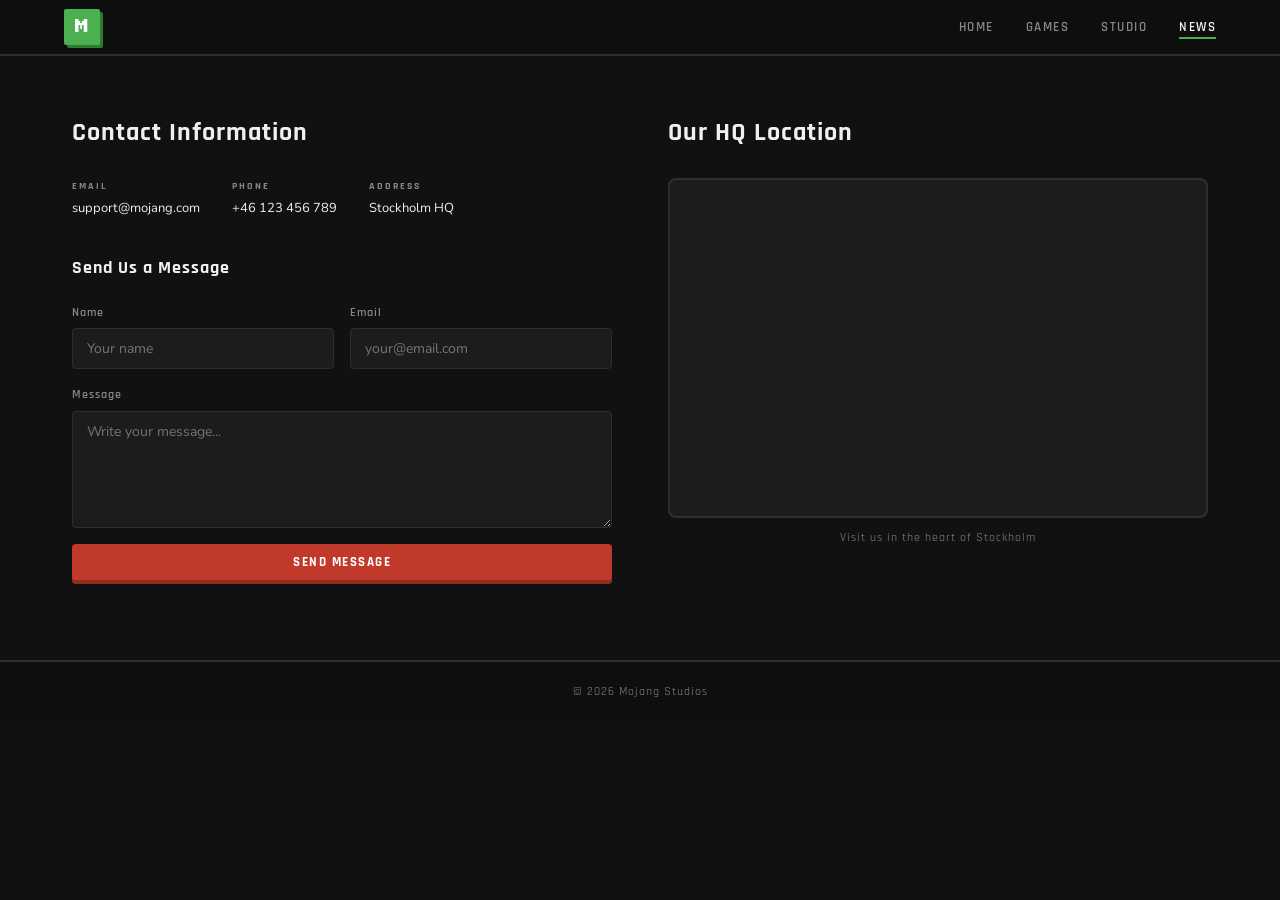
<file: contactus.html>
<!DOCTYPE html>
<html lang="en">
<head>
  <meta charset="UTF-8"/>
  <meta name="viewport" content="width=device-width, initial-scale=1.0"/>
  <title>Contact Us – Mojang Studios</title>
  <link rel="stylesheet" href="styles.css"/>
  <link href="https://fonts.googleapis.com/css2?family=Press+Start+2P&family=Rajdhani:wght@400;500;600;700&family=Nunito:wght@400;600;700;800&display=swap" rel="stylesheet"/>
  <link rel="stylesheet" href="https://cdnjs.cloudflare.com/ajax/libs/font-awesome/6.5.0/css/all.min.css"/>
</head>
<body>

<nav class="navbar">
  <div class="nav-inner">
    <a href="index.html" class="nav-logo">
      <span class="logo-block logo-m">M</span>
    </a>
    <ul class="nav-links">
      <li><a href="index.html" class="nav-link">HOME</a></li>
      <li><a href="products.html" class="nav-link">GAMES</a></li>
      <li><a href="aboutus.html" class="nav-link">STUDIO</a></li>
      <li><a href="contactus.html" class="nav-link active">NEWS</a></li>
    </ul>
  </div>
</nav>

<section class="contact-section">
  <div class="contact-grid">

    <!-- LEFT: Contact Info + Form -->
    <div class="contact-left">

      <h2 class="contact-heading">Contact Information</h2>

      <div class="contact-info-row">
        <div class="contact-info-item">
          <span class="contact-info-label">EMAIL</span>
          <span class="contact-info-value">support@mojang.com</span>
        </div>
        <div class="contact-info-item">
          <span class="contact-info-label">PHONE</span>
          <span class="contact-info-value">+46 123 456 789</span>
        </div>
        <div class="contact-info-item">
          <span class="contact-info-label">ADDRESS</span>
          <span class="contact-info-value">Stockholm HQ</span>
        </div>
      </div>

      <h3 class="form-heading">Send Us a Message</h3>

      <form class="contact-form" onsubmit="handleSubmit(event)">
        <div class="form-row">
          <div class="form-group">
            <label>Name</label>
            <input type="text" placeholder="Your name" class="form-input"/>
          </div>
          <div class="form-group">
            <label>Email</label>
            <input type="email" placeholder="your@email.com" class="form-input"/>
          </div>
        </div>
        <div class="form-group full-width">
          <label>Message</label>
          <textarea rows="5" placeholder="Write your message..." class="form-input form-textarea"></textarea>
        </div>
        <button type="submit" class="btn btn-red">SEND MESSAGE</button>
      </form>

      <div class="form-success" id="formSuccess">
        <i class="fas fa-check-circle"></i> Message sent! We'll get back to you soon.
      </div>

    </div>

    <!-- RIGHT: Map -->
    <div class="contact-right">
      <h2 class="contact-heading">Our HQ Location</h2>
      <div class="map-wrap">
        <iframe
          src="https://www.google.com/maps/embed?pb=!1m18!1m12!1m3!1d130357.72024745!2d17.9266!3d59.3293!2m3!1f0!2f0!3f0!3m2!1i1024!2i768!4f13.1!3m3!1m2!1s0x465f763119640bcb%3A0xa80d27d3679d7766!2sStockholm%2C%20Sweden!5e0!3m2!1sen!2sus!4v1680000000000!5m2!1sen!2sus"
          width="100%"
          height="100%"
          style="border:0;"
          allowfullscreen=""
          loading="lazy"
          referrerpolicy="no-referrer-when-downgrade"
          title="Mojang Studios Stockholm HQ">
        </iframe>
      </div>
      <p class="map-caption">Visit us in the heart of Stockholm</p>
    </div>

  </div>
</section>

<footer class="footer">
  <p>© 2026 Mojang Studios</p>
</footer>

<script>
  function handleSubmit(e) {
    e.preventDefault();
    document.getElementById('formSuccess').style.display = 'flex';
    e.target.reset();
  }
</script>

</body>
</html>
</file>
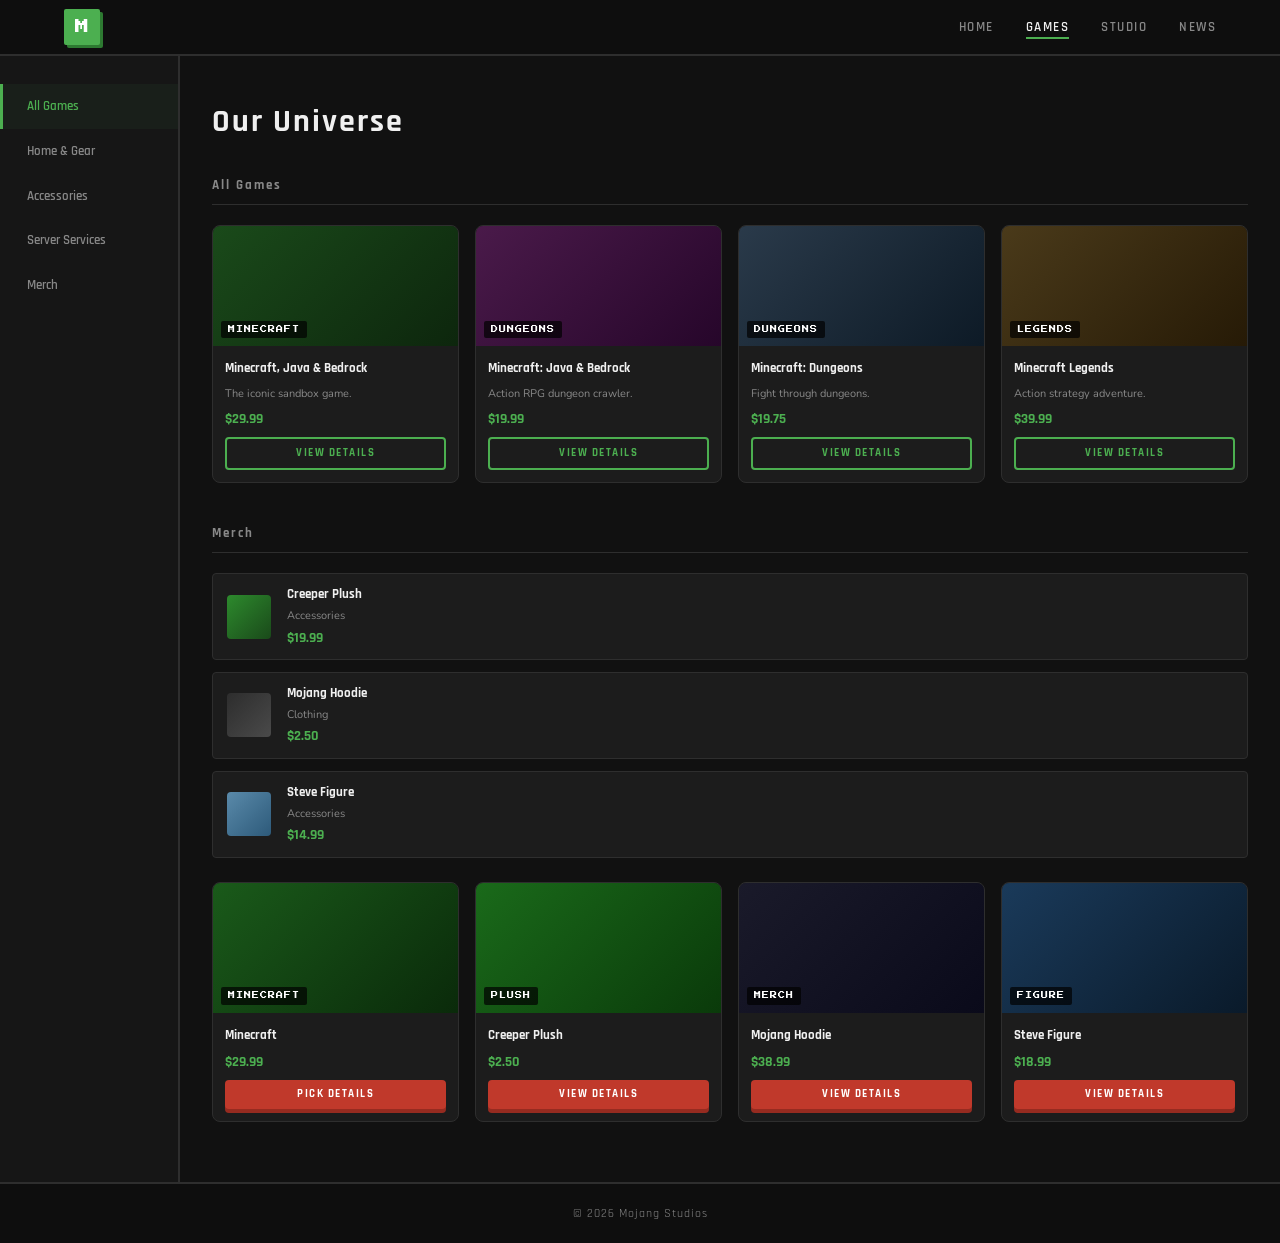
<file: products.html>
<!DOCTYPE html>
<html lang="en">
<head>
  <meta charset="UTF-8"/>
  <meta name="viewport" content="width=device-width, initial-scale=1.0"/>
  <title>Our Universe – Mojang Studios</title>
  <link rel="stylesheet" href="styles.css"/>
  <link href="https://fonts.googleapis.com/css2?family=Press+Start+2P&family=Rajdhani:wght@400;500;600;700&family=Nunito:wght@400;600;700;800&display=swap" rel="stylesheet"/>
  <link rel="stylesheet" href="https://cdnjs.cloudflare.com/ajax/libs/font-awesome/6.5.0/css/all.min.css"/>
</head>
<body>

<nav class="navbar">
  <div class="nav-inner">
    <a href="index.html" class="nav-logo">
      <span class="logo-block logo-m">M</span>
    </a>
    <ul class="nav-links">
      <li><a href="index.html" class="nav-link">HOME</a></li>
      <li><a href="products.html" class="nav-link active">GAMES</a></li>
      <li><a href="aboutus.html" class="nav-link">STUDIO</a></li>
      <li><a href="contactus.html" class="nav-link">NEWS</a></li>
    </ul>
  </div>
</nav>

<div class="products-layout">

  <!-- SIDEBAR -->
  <aside class="products-sidebar">
    <ul class="sidebar-menu">
      <li class="sidebar-category active">All Games</li>
      <li class="sidebar-category">Home &amp; Gear</li>
      <li class="sidebar-category">Accessories</li>
      <li class="sidebar-category">Server Services</li>
      <li class="sidebar-category">Merch</li>
    </ul>
  </aside>

  <!-- MAIN -->
  <main class="products-main">
    <h2 class="section-title products-title">Our Universe</h2>

    <!-- GAMES GRID -->
    <div class="products-section-label">All Games</div>
    <div class="products-grid">

      <div class="product-card">
        <div class="product-card-img mc-bg">
          <span class="product-badge">MINECRAFT</span>
        </div>
        <div class="product-card-body">
          <h4>Minecraft, Java &amp; Bedrock</h4>
          <p class="product-desc">The iconic sandbox game.</p>
          <span class="product-price">$29.99</span>
          <a href="#" class="btn btn-outline-green btn-sm">VIEW DETAILS</a>
        </div>
      </div>

      <div class="product-card">
        <div class="product-card-img dungeons-bg">
          <span class="product-badge">DUNGEONS</span>
        </div>
        <div class="product-card-body">
          <h4>Minecraft: Java &amp; Bedrock</h4>
          <p class="product-desc">Action RPG dungeon crawler.</p>
          <span class="product-price">$19.99</span>
          <a href="#" class="btn btn-outline-green btn-sm">VIEW DETAILS</a>
        </div>
      </div>

      <div class="product-card">
        <div class="product-card-img dungeons2-bg">
          <span class="product-badge">DUNGEONS</span>
        </div>
        <div class="product-card-body">
          <h4>Minecraft: Dungeons</h4>
          <p class="product-desc">Fight through dungeons.</p>
          <span class="product-price">$19.75</span>
          <a href="#" class="btn btn-outline-green btn-sm">VIEW DETAILS</a>
        </div>
      </div>

      <div class="product-card">
        <div class="product-card-img legends-bg">
          <span class="product-badge">LEGENDS</span>
        </div>
        <div class="product-card-body">
          <h4>Minecraft Legends</h4>
          <p class="product-desc">Action strategy adventure.</p>
          <span class="product-price">$39.99</span>
          <a href="#" class="btn btn-outline-green btn-sm">VIEW DETAILS</a>
        </div>
      </div>

    </div>

    <!-- MERCH SECTION -->
    <div class="products-section-label merch-label">Merch</div>
    <div class="merch-grid">

      <div class="merch-item">
        <div class="merch-img creeper-img"></div>
        <div class="merch-info">
          <p class="merch-name">Creeper Plush</p>
          <p class="merch-cat">Accessories</p>
          <span class="product-price">$19.99</span>
        </div>
      </div>

      <div class="merch-item">
        <div class="merch-img hoodie-img"></div>
        <div class="merch-info">
          <p class="merch-name">Mojang Hoodie</p>
          <p class="merch-cat">Clothing</p>
          <span class="product-price">$2.50</span>
        </div>
      </div>

      <div class="merch-item">
        <div class="merch-img steve-img"></div>
        <div class="merch-info">
          <p class="merch-name">Steve Figure</p>
          <p class="merch-cat">Accessories</p>
          <span class="product-price">$14.99</span>
        </div>
      </div>

    </div>

    <!-- MERCH LARGE CARDS -->
    <div class="merch-cards-row">

      <div class="merch-big-card">
        <div class="merch-big-img minecraft-card-bg">
          <span class="product-badge">MINECRAFT</span>
        </div>
        <div class="product-card-body">
          <h4>Minecraft</h4>
          <span class="product-price">$29.99</span>
          <a href="#" class="btn btn-red btn-sm">PICK DETAILS</a>
        </div>
      </div>

      <div class="merch-big-card">
        <div class="merch-big-img creeper-card-bg">
          <span class="product-badge">PLUSH</span>
        </div>
        <div class="product-card-body">
          <h4>Creeper Plush</h4>
          <span class="product-price">$2.50</span>
          <a href="#" class="btn btn-red btn-sm">VIEW DETAILS</a>
        </div>
      </div>

      <div class="merch-big-card">
        <div class="merch-big-img hoodie-card-bg">
          <span class="product-badge">MERCH</span>
        </div>
        <div class="product-card-body">
          <h4>Mojang Hoodie</h4>
          <span class="product-price">$38.99</span>
          <a href="#" class="btn btn-red btn-sm">VIEW DETAILS</a>
        </div>
      </div>

      <div class="merch-big-card">
        <div class="merch-big-img steve-card-bg">
          <span class="product-badge">FIGURE</span>
        </div>
        <div class="product-card-body">
          <h4>Steve Figure</h4>
          <span class="product-price">$18.99</span>
          <a href="#" class="btn btn-red btn-sm">VIEW DETAILS</a>
        </div>
      </div>

    </div>

  </main>
</div>

<footer class="footer">
  <p>© 2026 Mojang Studios</p>
</footer>

</body>
</html>
</file>
<file: styles.css>
/* =========================================
   MOJANG STUDIOS – SHARED STYLESHEET
   Dark theme, pixel/block aesthetic
   ========================================= */

/* ── Google Fonts fallback ── */
@import url('https://fonts.googleapis.com/css2?family=Press+Start+2P&family=Rajdhani:wght@400;500;600;700&family=Nunito:wght@400;600;700;800&display=swap');

/* ── CSS Variables ── */
:root {
  --bg-dark:        #111111;
  --bg-card:        #1c1c1c;
  --bg-card2:       #222222;
  --bg-nav:         #0e0e0e;
  --bg-sidebar:     #161616;
  --accent-green:   #4caf50;
  --accent-green2:  #2d7a31;
  --accent-red:     #c0392b;
  --accent-red2:    #962b20;
  --accent-gold:    #f0a500;
  --text-white:     #f0f0f0;
  --text-muted:     #888888;
  --text-label:     #aaaaaa;
  --border:         #2e2e2e;
  --border-green:   #2d7a31;
  --nav-h:          56px;
  --font-pixel:     'Press Start 2P', monospace;
  --font-heading:   'Rajdhani', sans-serif;
  --font-body:      'Nunito', sans-serif;
  --radius:         4px;
  --radius-lg:      8px;
}

/* ── Reset ── */
*, *::before, *::after { box-sizing: border-box; margin: 0; padding: 0; }

html { scroll-behavior: smooth; }

body {
  background: var(--bg-dark);
  color: var(--text-white);
  font-family: var(--font-body);
  min-height: 100vh;
  line-height: 1.6;
}

img { display: block; max-width: 100%; }

a { text-decoration: none; color: inherit; }

ul { list-style: none; }

/* =============================================
   NAVBAR
   ============================================= */
.navbar {
  position: sticky;
  top: 0;
  z-index: 1000;
  background: var(--bg-nav);
  border-bottom: 2px solid var(--border);
  height: var(--nav-h);
  display: flex;
  align-items: center;
}

.nav-inner {
  width: 100%;
  max-width: 1200px;
  margin: 0 auto;
  padding: 0 24px;
  display: flex;
  align-items: center;
  gap: 40px;
}

/* Logo – pixelated block letter M */
.nav-logo {
  display: flex;
  align-items: center;
  gap: 4px;
}

.logo-block {
  display: inline-flex;
  align-items: center;
  justify-content: center;
  width: 36px;
  height: 36px;
  background: var(--accent-green);
  color: #fff;
  font-family: var(--font-pixel);
  font-size: 14px;
  border-radius: 2px;
  box-shadow: 3px 3px 0 var(--accent-green2);
  letter-spacing: 0;
}

.nav-links {
  display: flex;
  align-items: center;
  gap: 32px;
  margin-left: auto;
}

.nav-link {
  font-family: var(--font-heading);
  font-size: 13px;
  font-weight: 600;
  letter-spacing: 1.5px;
  color: var(--text-muted);
  transition: color 0.2s;
  position: relative;
  padding-bottom: 4px;
}

.nav-link::after {
  content: '';
  position: absolute;
  bottom: 0; left: 0;
  width: 0; height: 2px;
  background: var(--accent-green);
  transition: width 0.25s;
}

.nav-link:hover,
.nav-link.active {
  color: var(--text-white);
}

.nav-link:hover::after,
.nav-link.active::after {
  width: 100%;
}

/* =============================================
   BUTTONS
   ============================================= */
.btn {
  display: inline-block;
  padding: 10px 22px;
  border-radius: var(--radius);
  font-family: var(--font-heading);
  font-weight: 700;
  font-size: 13px;
  letter-spacing: 1.5px;
  cursor: pointer;
  transition: all 0.2s;
  border: none;
  text-align: center;
}

.btn-red {
  background: var(--accent-red);
  color: #fff;
  box-shadow: 0 4px 0 var(--accent-red2);
}
.btn-red:hover {
  background: #d44235;
  transform: translateY(-1px);
  box-shadow: 0 5px 0 var(--accent-red2);
}
.btn-red:active { transform: translateY(2px); box-shadow: 0 2px 0 var(--accent-red2); }

.btn-outline-green {
  background: transparent;
  color: var(--accent-green);
  border: 2px solid var(--accent-green);
}
.btn-outline-green:hover {
  background: var(--accent-green);
  color: #fff;
}

.btn-sm {
  padding: 6px 14px;
  font-size: 11px;
}

/* =============================================
   SECTION TITLE
   ============================================= */
.section-title {
  font-family: var(--font-heading);
  font-size: 32px;
  font-weight: 700;
  letter-spacing: 2px;
  color: var(--text-white);
  text-align: center;
  margin-bottom: 32px;
}

/* =============================================
   HOME – HERO
   ============================================= */
.hero {
  position: relative;
  height: calc(100vh - var(--nav-h));
  min-height: 520px;
  display: flex;
  align-items: center;
  justify-content: center;
  overflow: hidden;
}

.hero-bg {
  position: absolute;
  inset: 0;
  z-index: 0;
}

.hero-img {
  width: 100%; height: 100%;
  object-fit: cover;
  object-position: center;
  filter: brightness(0.55) saturate(0.8);
}

.hero-overlay {
  position: absolute;
  inset: 0;
  background: linear-gradient(
    to bottom,
    rgba(0,0,0,0.25) 0%,
    rgba(0,0,0,0.65) 80%,
    rgba(10,10,10,1) 100%
  );
  z-index: 1;
}

/* Floating pixel blocks decoration */
.hero-blocks { position: absolute; inset: 0; z-index: 1; pointer-events: none; }
.block {
  position: absolute;
  border-radius: 2px;
  opacity: 0.18;
  animation: floatBlock 8s ease-in-out infinite;
}
.b1 { width:48px; height:48px; background:var(--accent-green); top:15%; left:8%; animation-delay:0s; }
.b2 { width:32px; height:32px; background:#8B4513; top:60%; left:5%; animation-delay:1.5s; }
.b3 { width:56px; height:56px; background:#888; top:25%; right:10%; animation-delay:3s; }
.b4 { width:24px; height:24px; background:var(--accent-green2); bottom:25%; right:6%; animation-delay:4.5s; }
.b5 { width:40px; height:40px; background:#6a4a2d; bottom:35%; left:15%; animation-delay:2s; }

@keyframes floatBlock {
  0%,100% { transform: translateY(0) rotate(0deg); }
  50% { transform: translateY(-18px) rotate(5deg); }
}

.hero-content {
  position: relative;
  z-index: 2;
  text-align: center;
  max-width: 760px;
  padding: 0 24px;
}

.hero-title {
  font-family: var(--font-pixel);
  font-size: clamp(20px, 4vw, 38px);
  color: #fff;
  letter-spacing: 4px;
  line-height: 1.4;
  text-shadow: 4px 4px 0 rgba(0,0,0,0.6);
  margin-bottom: 16px;
}

.hero-sub {
  font-family: var(--font-heading);
  font-size: clamp(22px, 3vw, 36px);
  font-weight: 700;
  color: #fff;
  letter-spacing: 1px;
  margin-bottom: 14px;
}

.hero-desc {
  font-size: 14px;
  color: rgba(255,255,255,0.75);
  max-width: 500px;
  margin: 0 auto 28px;
  line-height: 1.7;
}

/* =============================================
   HOME – FEATURES STRIP
   ============================================= */
.features-strip {
  display: flex;
  justify-content: center;
  gap: 0;
  background: var(--bg-card);
  border-top: 2px solid var(--border);
  border-bottom: 2px solid var(--border);
}

.feature-item {
  display: flex;
  align-items: center;
  gap: 16px;
  padding: 28px 40px;
  flex: 1;
  border-right: 1px solid var(--border);
  max-width: 400px;
}
.feature-item:last-child { border-right: none; }

.feature-icon {
  font-size: 28px;
  color: var(--accent-green);
  flex-shrink: 0;
}

.feature-item h3 {
  font-family: var(--font-heading);
  font-size: 16px;
  font-weight: 700;
  color: var(--text-white);
  margin-bottom: 4px;
}

.feature-item p {
  font-size: 13px;
  color: var(--text-muted);
}

/* =============================================
   HOME – GAMES SECTION
   ============================================= */
.home-games {
  max-width: 1100px;
  margin: 0 auto;
  padding: 64px 24px;
}

.games-grid {
  display: grid;
  grid-template-columns: repeat(3, 1fr);
  gap: 24px;
}

.game-card {
  background: var(--bg-card);
  border: 1px solid var(--border);
  border-radius: var(--radius-lg);
  overflow: hidden;
  transition: transform 0.25s, border-color 0.25s;
}
.game-card:hover {
  transform: translateY(-4px);
  border-color: var(--accent-green2);
}

.game-card-img {
  height: 160px;
  display: flex;
  align-items: flex-end;
  padding: 12px;
}

.game-label {
  font-family: var(--font-pixel);
  font-size: 9px;
  color: #fff;
  background: rgba(0,0,0,0.55);
  padding: 4px 8px;
  border-radius: 2px;
  letter-spacing: 1px;
}

.game-card-body {
  padding: 16px;
  display: flex;
  flex-direction: column;
  gap: 8px;
}

.game-card-body h3 {
  font-family: var(--font-heading);
  font-size: 18px;
  font-weight: 700;
}

.game-card-body p {
  font-size: 13px;
  color: var(--text-muted);
  margin-bottom: 8px;
}

/* =============================================
   FOOTER
   ============================================= */
.footer {
  background: var(--bg-nav);
  border-top: 2px solid var(--border);
  text-align: center;
  padding: 20px;
  font-size: 12px;
  color: var(--text-muted);
  font-family: var(--font-heading);
  letter-spacing: 1px;
}

/* =============================================
   ABOUT PAGE
   ============================================= */
.page-hero {
  background: var(--bg-card);
  border-bottom: 2px solid var(--border);
  padding: 40px 24px 28px;
}

.page-hero-content {
  max-width: 1100px;
  margin: 0 auto;
}

.page-title {
  font-family: var(--font-heading);
  font-size: clamp(28px, 4vw, 44px);
  font-weight: 700;
  color: var(--text-white);
  letter-spacing: 2px;
}

/* About main content */
.about-main {
  max-width: 1100px;
  margin: 0 auto;
  padding: 48px 24px;
}

.about-grid {
  display: grid;
  grid-template-columns: 1fr 1fr;
  gap: 40px;
  margin-bottom: 48px;
  align-items: start;
}

.about-img-wrap {
  border-radius: var(--radius-lg);
  overflow: hidden;
  border: 2px solid var(--border);
}

.about-img {
  width: 100%;
  height: 280px;
  object-fit: cover;
  display: block;
  filter: brightness(0.85) saturate(0.9);
}

.about-section-heading {
  font-family: var(--font-heading);
  font-size: 22px;
  font-weight: 700;
  color: var(--text-white);
  margin-bottom: 16px;
  letter-spacing: 1px;
}

.about-history p {
  font-size: 14px;
  color: var(--text-muted);
  margin-bottom: 14px;
  line-height: 1.8;
}

/* Mission / Vision / Values */
.mvv-row {
  display: grid;
  grid-template-columns: repeat(3, 1fr);
  gap: 24px;
  border-top: 2px solid var(--border);
  padding-top: 40px;
}

.mvv-card {
  background: var(--bg-card);
  border: 1px solid var(--border);
  border-radius: var(--radius-lg);
  padding: 28px 24px;
  text-align: center;
  transition: border-color 0.2s;
}
.mvv-card:hover { border-color: var(--accent-green2); }

.mvv-icon {
  font-size: 28px;
  color: var(--accent-green);
  margin-bottom: 12px;
}

.mvv-title {
  font-family: var(--font-heading);
  font-size: 16px;
  font-weight: 700;
  letter-spacing: 2px;
  color: var(--text-white);
  margin-bottom: 10px;
}

.mvv-text {
  font-size: 14px;
  color: var(--text-muted);
}

.values-list {
  list-style: none;
  font-size: 13px;
  color: var(--text-muted);
  line-height: 2;
  text-align: left;
  display: inline-block;
}
.values-list li::before {
  content: '▪ ';
  color: var(--accent-green);
}

/* Team */
.team-section {
  background: var(--bg-card);
  border-top: 2px solid var(--border);
  padding: 56px 24px;
}

.team-grid {
  display: grid;
  grid-template-columns: repeat(4, 1fr);
  gap: 24px;
  max-width: 1100px;
  margin: 0 auto;
}

.team-card {
  text-align: center;
  background: var(--bg-card2);
  border: 1px solid var(--border);
  border-radius: var(--radius-lg);
  padding: 24px 16px;
  transition: border-color 0.2s, transform 0.2s;
}
.team-card:hover { border-color: var(--accent-green2); transform: translateY(-3px); }

.team-avatar {
  width: 72px; height: 72px;
  border-radius: 50%;
  margin: 0 auto 14px;
  display: flex; align-items: center; justify-content: center;
  font-size: 28px;
  color: rgba(255,255,255,0.5);
}

.team-card h3 {
  font-family: var(--font-heading);
  font-size: 15px;
  font-weight: 700;
  margin-bottom: 6px;
}

.team-card p {
  font-size: 12px;
  color: var(--text-muted);
}

/* =============================================
   PRODUCTS PAGE
   ============================================= */
.products-layout {
  display: flex;
  min-height: calc(100vh - var(--nav-h));
  max-width: 1300px;
  margin: 0 auto;
  width: 100%;
}

.products-sidebar {
  width: 180px;
  flex-shrink: 0;
  background: var(--bg-sidebar);
  border-right: 2px solid var(--border);
  padding: 28px 0;
}

.sidebar-menu {
  display: flex;
  flex-direction: column;
}

.sidebar-category {
  padding: 12px 24px;
  font-family: var(--font-heading);
  font-size: 13px;
  font-weight: 600;
  color: var(--text-muted);
  cursor: pointer;
  transition: all 0.2s;
  border-left: 3px solid transparent;
}
.sidebar-category:hover { color: var(--text-white); background: var(--bg-card); }
.sidebar-category.active {
  color: var(--accent-green);
  border-left-color: var(--accent-green);
  background: rgba(76,175,80,0.06);
}

.products-main {
  flex: 1;
  padding: 40px 32px 60px;
  overflow: auto;
}

.products-title { text-align: left; margin-bottom: 28px; }

.products-section-label {
  font-family: var(--font-heading);
  font-size: 13px;
  font-weight: 700;
  letter-spacing: 2px;
  color: var(--text-muted);
  border-bottom: 1px solid var(--border);
  padding-bottom: 8px;
  margin-bottom: 20px;
}

.merch-label { margin-top: 40px; }

/* Products Grid */
.products-grid {
  display: grid;
  grid-template-columns: repeat(4, 1fr);
  gap: 16px;
  margin-bottom: 40px;
}

.product-card {
  background: var(--bg-card);
  border: 1px solid var(--border);
  border-radius: var(--radius-lg);
  overflow: hidden;
  transition: border-color 0.2s, transform 0.2s;
}
.product-card:hover { border-color: var(--accent-green2); transform: translateY(-3px); }

.product-card-img {
  height: 120px;
  display: flex;
  align-items: flex-end;
  padding: 8px;
}

/* game backgrounds */
.mc-bg       { background: linear-gradient(135deg,#1a4a1a,#0d260d); }
.dungeons-bg { background: linear-gradient(135deg,#4a1a4a,#26062a); }
.dungeons2-bg{ background: linear-gradient(135deg,#2a3a4a,#0d1a26); }
.legends-bg  { background: linear-gradient(135deg,#4a3a1a,#261a06); }

.product-badge {
  font-family: var(--font-pixel);
  font-size: 7px;
  color: #fff;
  background: rgba(0,0,0,0.7);
  padding: 3px 7px;
  border-radius: 2px;
  letter-spacing: 1px;
}

.product-card-body {
  padding: 12px;
  display: flex;
  flex-direction: column;
  gap: 6px;
}

.product-card-body h4 {
  font-family: var(--font-heading);
  font-size: 13px;
  font-weight: 700;
  color: var(--text-white);
}

.product-desc {
  font-size: 11px;
  color: var(--text-muted);
}

.product-price {
  font-family: var(--font-heading);
  font-size: 14px;
  font-weight: 700;
  color: var(--accent-green);
}

/* Merch list */
.merch-grid {
  display: flex;
  flex-direction: column;
  gap: 12px;
  margin-bottom: 24px;
}

.merch-item {
  display: flex;
  align-items: center;
  gap: 16px;
  background: var(--bg-card);
  border: 1px solid var(--border);
  border-radius: var(--radius);
  padding: 10px 14px;
}

.merch-img {
  width: 44px; height: 44px;
  border-radius: var(--radius);
  flex-shrink: 0;
}

.creeper-img { background: linear-gradient(135deg,#2d8a2d,#1a4a1a); }
.hoodie-img  { background: linear-gradient(135deg,#2d2d2d,#4a4a4a); }
.steve-img   { background: linear-gradient(135deg,#5a8aaa,#2d5a7a); }

.merch-info { display: flex; flex-direction: column; gap: 2px; }

.merch-name {
  font-family: var(--font-heading);
  font-size: 13px;
  font-weight: 700;
  color: var(--text-white);
}

.merch-cat {
  font-size: 11px;
  color: var(--text-muted);
}

/* Merch big cards */
.merch-cards-row {
  display: grid;
  grid-template-columns: repeat(4, 1fr);
  gap: 16px;
}

.merch-big-card {
  background: var(--bg-card);
  border: 1px solid var(--border);
  border-radius: var(--radius-lg);
  overflow: hidden;
  transition: border-color 0.2s, transform 0.2s;
}
.merch-big-card:hover { border-color: var(--accent-red); transform: translateY(-3px); }

.merch-big-img {
  height: 130px;
  display: flex;
  align-items: flex-end;
  padding: 8px;
}

.minecraft-card-bg { background: linear-gradient(135deg,#1a5a1a,#0a2a0a); }
.creeper-card-bg   { background: linear-gradient(135deg,#1a6a1a,#0a3a0a); }
.hoodie-card-bg    { background: linear-gradient(135deg,#1a1a2a,#0a0a1a); }
.steve-card-bg     { background: linear-gradient(135deg,#1a3a5a,#0a1a2a); }

/* =============================================
   CONTACT PAGE
   ============================================= */
.contact-section {
  max-width: 1200px;
  margin: 0 auto;
  padding: 56px 32px 80px;
}

.contact-grid {
  display: grid;
  grid-template-columns: 1fr 1fr;
  gap: 56px;
  align-items: start;
}

.contact-heading {
  font-family: var(--font-heading);
  font-size: 26px;
  font-weight: 700;
  color: var(--text-white);
  margin-bottom: 24px;
  letter-spacing: 1px;
}

/* Contact info chips */
.contact-info-row {
  display: flex;
  gap: 32px;
  margin-bottom: 36px;
  flex-wrap: wrap;
}

.contact-info-item {
  display: flex;
  flex-direction: column;
  gap: 4px;
}

.contact-info-label {
  font-family: var(--font-heading);
  font-size: 10px;
  font-weight: 700;
  letter-spacing: 2px;
  color: var(--text-muted);
}

.contact-info-value {
  font-size: 13px;
  color: var(--text-white);
  font-family: var(--font-body);
}

/* Form */
.form-heading {
  font-family: var(--font-heading);
  font-size: 18px;
  font-weight: 700;
  color: var(--text-white);
  margin-bottom: 20px;
  letter-spacing: 1px;
}

.contact-form {
  display: flex;
  flex-direction: column;
  gap: 16px;
}

.form-row {
  display: grid;
  grid-template-columns: 1fr 1fr;
  gap: 16px;
}

.form-group {
  display: flex;
  flex-direction: column;
  gap: 6px;
}

.full-width { grid-column: 1 / -1; }

.form-group label {
  font-family: var(--font-heading);
  font-size: 12px;
  font-weight: 600;
  letter-spacing: 1px;
  color: var(--text-muted);
}

.form-input {
  background: var(--bg-card);
  border: 1px solid var(--border);
  border-radius: var(--radius);
  padding: 10px 14px;
  color: var(--text-white);
  font-family: var(--font-body);
  font-size: 14px;
  outline: none;
  transition: border-color 0.2s;
  width: 100%;
}
.form-input:focus { border-color: var(--accent-green); }

.form-textarea {
  resize: vertical;
  min-height: 110px;
}

.form-success {
  display: none;
  align-items: center;
  gap: 10px;
  background: rgba(76,175,80,0.12);
  border: 1px solid var(--accent-green2);
  border-radius: var(--radius);
  padding: 14px 18px;
  color: var(--accent-green);
  font-family: var(--font-heading);
  font-size: 14px;
  font-weight: 600;
  margin-top: 8px;
}

/* Map */
.map-wrap {
  height: 340px;
  border-radius: var(--radius-lg);
  overflow: hidden;
  border: 2px solid var(--border);
  background: var(--bg-card);
}

.map-caption {
  font-size: 12px;
  color: var(--text-muted);
  text-align: center;
  margin-top: 10px;
  font-family: var(--font-heading);
  letter-spacing: 1px;
}

/* =============================================
   SCROLLBAR
   ============================================= */
::-webkit-scrollbar { width: 6px; }
::-webkit-scrollbar-track { background: var(--bg-dark); }
::-webkit-scrollbar-thumb { background: var(--border); border-radius: 4px; }
::-webkit-scrollbar-thumb:hover { background: var(--accent-green2); }

/* =============================================
   RESPONSIVE BASICS
   ============================================= */
@media (max-width: 900px) {
  .games-grid        { grid-template-columns: 1fr 1fr; }
  .team-grid         { grid-template-columns: 1fr 1fr; }
  .mvv-row           { grid-template-columns: 1fr; }
  .about-grid        { grid-template-columns: 1fr; }
  .products-grid     { grid-template-columns: repeat(2, 1fr); }
  .merch-cards-row   { grid-template-columns: repeat(2, 1fr); }
  .contact-grid      { grid-template-columns: 1fr; }
  .features-strip    { flex-direction: column; }
  .feature-item      { border-right: none; border-bottom: 1px solid var(--border); }
}

@media (max-width: 600px) {
  .hero-title  { font-size: 16px; }
  .games-grid  { grid-template-columns: 1fr; }
  .products-layout { flex-direction: column; }
  .products-sidebar { width: 100%; border-right: none; border-bottom: 2px solid var(--border); }
  .sidebar-menu { flex-direction: row; flex-wrap: wrap; padding: 0; }
  .sidebar-category { border-left: none; border-bottom: 3px solid transparent; }
  .sidebar-category.active { border-bottom-color: var(--accent-green); border-left: none; }
  .products-grid   { grid-template-columns: repeat(2, 1fr); }
  .merch-cards-row { grid-template-columns: repeat(2, 1fr); }
  .form-row        { grid-template-columns: 1fr; }
  .nav-links       { gap: 16px; }
}
</file>
